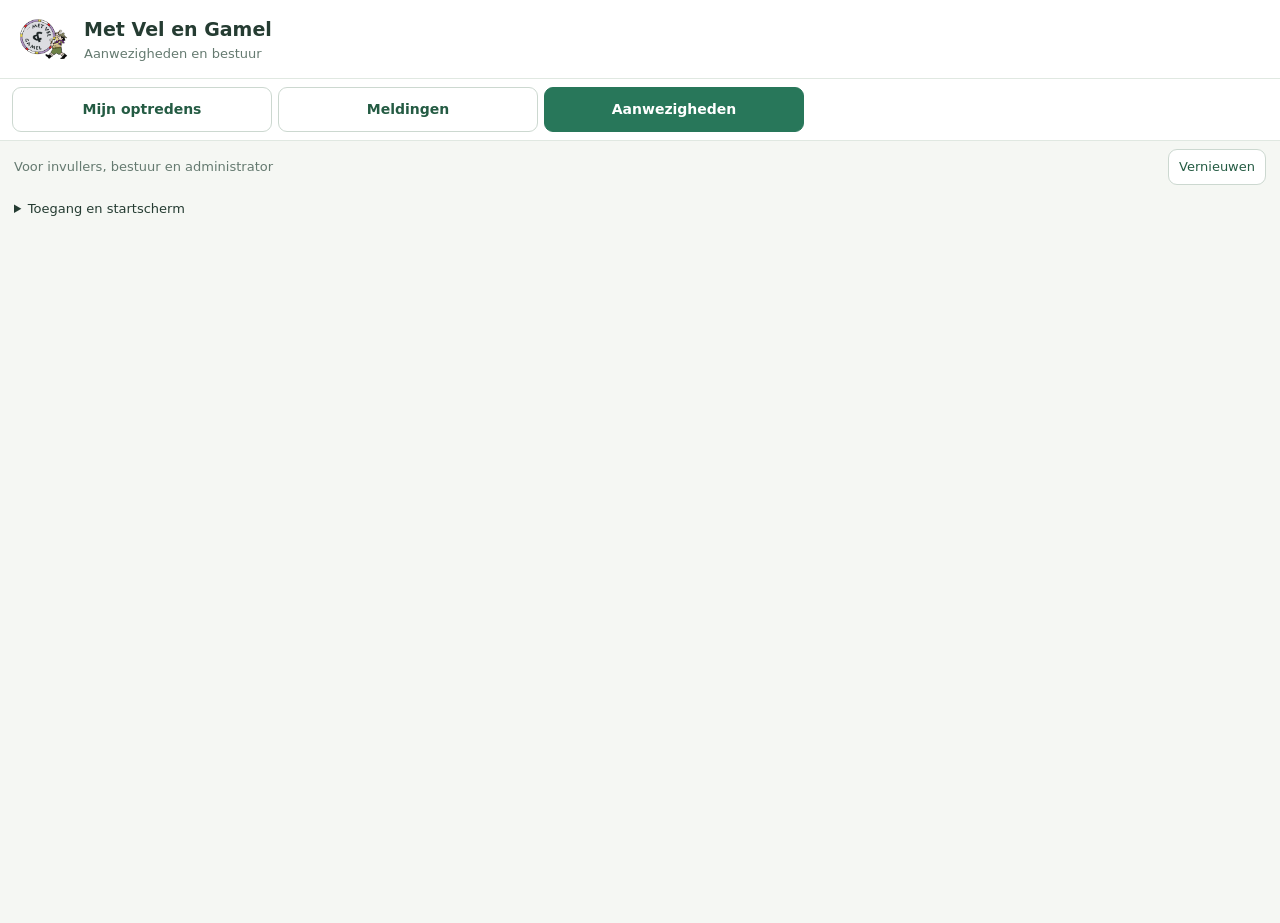
<file: aanwezigheden/index.html>
<!doctype html><html lang="nl"><head><meta charset="utf-8"><meta name="viewport" content="width=device-width,initial-scale=1"><meta name="apple-mobile-web-app-capable" content="yes"><meta name="apple-mobile-web-app-title" content="Met Vel en Gamel"><link rel="apple-touch-icon" href="./apple-touch-icon-v2.png"><title>Met Vel en Gamel</title><meta http-equiv="refresh" content="0;url=../stk-proef/?onderdeel=aanwezigheden"></head><body><p>De STK-app wordt geopend.</p><a href="../stk-proef/?onderdeel=aanwezigheden">Open de gezamenlijke STK-app</a><script>location.replace("../stk-proef/?onderdeel=aanwezigheden");</script></body></html>
</file>
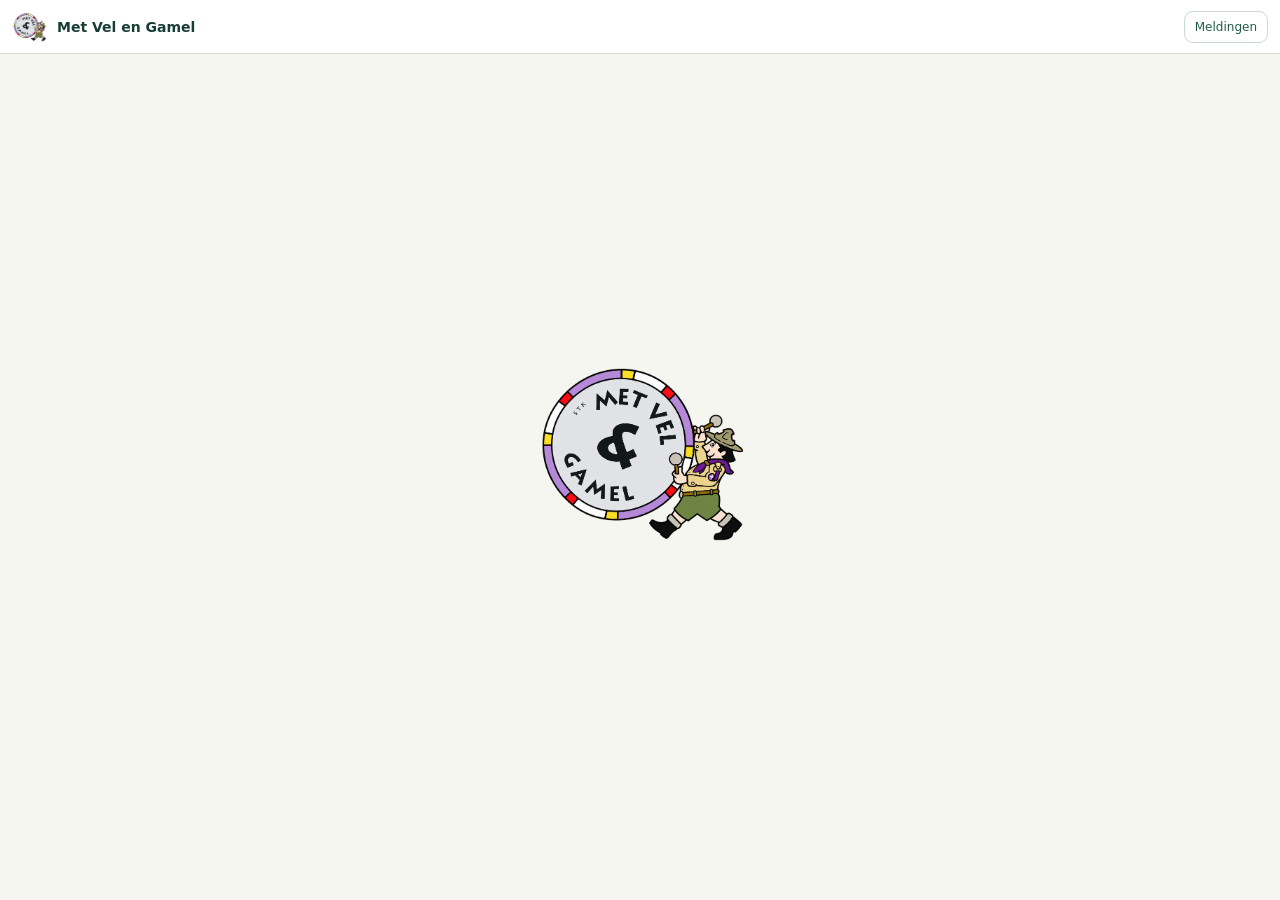
<file: meldingen/index.html>
<!doctype html><html lang="nl"><head><meta charset="utf-8"><meta name="viewport" content="width=device-width,initial-scale=1,viewport-fit=cover"><meta name="theme-color" content="#235d49"><meta name="apple-mobile-web-app-capable" content="yes"><meta name="apple-mobile-web-app-title" content="Met Vel en Gamel"><meta name="referrer" content="no-referrer"><title>Met Vel en Gamel</title><link id="manifest" rel="manifest" href="manifest.webmanifest"><link rel="apple-touch-icon" sizes="1254x1254" href="https://trommelkorps.github.io/mvg-aanwezigheden-startpagina/aanwezigheden/apple-touch-icon-v2.png?icon=20261101"><link rel="icon" href="https://trommelkorps.github.io/mvg-aanwezigheden-startpagina/aanwezigheden/apple-touch-icon-v2.png?icon=20261101"><style>
:root{font-family:system-ui,sans-serif;color:#183d35;background:#f5f6f0}*{box-sizing:border-box}body{margin:0}header{height:calc(54px + env(safe-area-inset-top));padding:calc(7px + env(safe-area-inset-top)) 12px 7px;display:flex;align-items:center;gap:10px;background:#fff;border-bottom:1px solid #d4ded7}header img{width:35px;height:35px;object-fit:contain}header b{flex:1;font-size:14px;min-width:0}button{font:inherit;cursor:pointer;border:1px solid #235d49;border-radius:9px;padding:12px 16px;color:white;background:#235d49}header button{font-size:12px;padding:8px 10px}.secondary{color:#235d49;background:#fff;border-color:#cbd8cf}button:disabled{opacity:.55;cursor:wait}#appFrame{border:0;display:block;width:100%;height:calc(100dvh - 54px - env(safe-area-inset-top));background:#f5f6f0}#loadNotice{position:fixed;left:15px;right:15px;top:80px;max-width:540px;margin:auto;background:#fff;padding:16px;border:1px solid #d4ded7;border-radius:12px;z-index:2;font-size:14px}dialog{border:1px solid #d4ded7;border-radius:18px;padding:24px;width:min(520px,calc(100vw - 28px));max-height:88dvh;overflow:auto;color:#183d35;background:#fff}dialog::backdrop{background:#173c3466}.dialog-head{display:flex;align-items:start;gap:15px}.dialog-head h1{flex:1;font-size:24px;margin:0 0 14px}.close{background:none;color:#235d49;border:0;font-size:25px;padding:0 5px}p{line-height:1.6}#pushStatus{background:#edf3ee;border-radius:10px;padding:14px;overflow-wrap:anywhere}#pushStatus[data-error=true]{color:#9b3025;background:#fcf0ee}.actions{display:flex;gap:10px;flex-wrap:wrap}.actions button{max-width:100%;white-space:normal}details{margin-top:22px;font-size:14px}details p{color:#60756c}.install-tip{padding:12px;background:#f5f6f0;border-radius:9px;font-size:14px}.muted{color:#60756c;font-size:13px}[hidden]{display:none!important}@media(max-width:360px){header b{font-size:12px}header button{font-size:11px;padding:8px}dialog{padding:19px}}
#loadNotice:has(.startup-drummer){top:50%;left:50%;right:auto;transform:translate(-50%,-50%);width:max-content;margin:0;padding:0;border:0;background:transparent}.startup-drummer{display:block;width:clamp(130px,44vw,220px);height:clamp(130px,44vw,220px);object-fit:contain;animation:startupDrumStep .8s ease-in-out infinite}@keyframes startupDrumStep{0%,100%{transform:rotate(-3deg)}50%{transform:translateY(-6px) rotate(3deg)}}@media(prefers-reduced-motion:reduce){.startup-drummer{animation:none}}</style></head><body><header><img src="../aanwezigheden/apple-touch-icon-v2.png" alt=""><b>Met Vel en Gamel</b><button id="openManagement" class="secondary" hidden>Beheer</button><button id="showNotifications" class="secondary">Meldingen</button></header><div id="loadNotice" role="status"><img class="startup-drummer" src="../aanwezigheden/apple-touch-icon-v2.png" alt="De app wordt geladen" width="220" height="220"></div><iframe id="appFrame" title="Met Vel en Gamel" allow="clipboard-write"></iframe>
<dialog id="notifications" aria-labelledby="pushTitle"><div class="dialog-head"><h1 id="pushTitle">Meldingen</h1><button id="closeNotifications" class="close" aria-label="Terug naar de app">×</button></div><p>Ontvang een melding bij nieuwe of gewijzigde optredens. Je lidprofiel wordt automatisch gekoppeld.</p><p id="pushStatus" role="status">De meldingsdienst wordt geladen…</p><div class="actions"><button id="enable" disabled>Meldingen inschakelen</button><button id="disable" class="secondary" hidden>Meldingen uitschakelen</button><button id="retryLink" class="secondary" hidden>Opnieuw proberen</button></div><p id="installTip" class="install-tip" hidden>Op iPhone: bewaar deze app eerst via Safari → Delen → Zet op beginscherm. Open daarna het clubicoon en schakel hier meldingen in.</p><details><summary>App op je beginscherm zetten</summary><p><b>iPhone:</b> open jouw persoonlijke uitnodiging in Safari. Kies Delen → Zet op beginscherm → Voeg toe.</p><p><b>Android:</b> open jouw persoonlijke uitnodiging in Chrome. Kies via het menu Installeren of Toevoegen aan startscherm.</p><p>Bewaar het icoon <b>Met Vel en Gamel</b> met het clublogo. Dit is dezelfde app; meldingen zijn optioneel.</p></details><p class="muted">Je hoeft geen lidlink te kopiëren en geen aparte profielkoppeling te bevestigen.</p><details><summary>Invuller, bestuur of administrator?</summary><p>Open de beheerschermen met je persoonlijke toegangscode. Je rechten worden door de app gecontroleerd.</p><button id="managementLogin" class="secondary">Aanmelden voor beheer</button></details><button id="retryService" class="secondary" hidden>Meldingsdienst opnieuw laden</button><p id="serviceCheck" class="muted"></p></dialog>

<script src="app-eeningang.js?v=4" defer></script><script id="onesignalSdk" src="https://cdn.onesignal.com/sdks/web/v16/OneSignalSDK.page.js" defer></script></body></html>
</file>
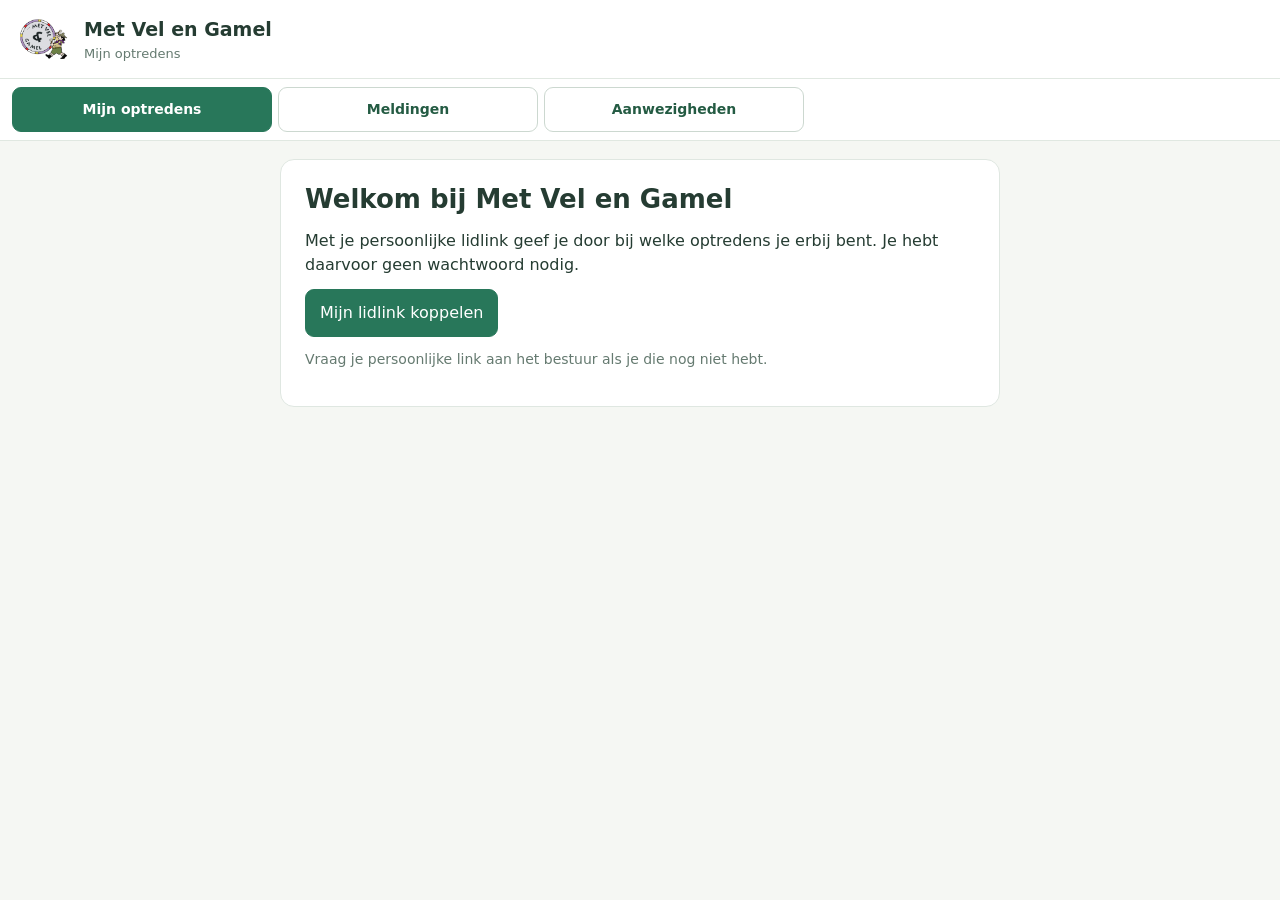
<file: stk-proef/index.html>
<!doctype html><html lang="nl"><head><meta charset="utf-8"><meta name="viewport" content="width=device-width,initial-scale=1,viewport-fit=cover"><meta name="theme-color" content="#28775a"><meta name="apple-mobile-web-app-capable" content="yes"><meta name="apple-mobile-web-app-title" content="Met Vel en Gamel"><meta name="referrer" content="no-referrer"><link rel="manifest" href="./manifest.webmanifest"><link rel="apple-touch-icon" href="../aanwezigheden/apple-touch-icon-v2.png"><link rel="icon" type="image/png" href="../aanwezigheden/apple-touch-icon-v2.png"><title>Met Vel en Gamel</title><link rel="stylesheet" href="./app.css?v=2"><script defer src="./config.js"></script><script defer src="./app.js?v=1"></script><script defer src="./share.js?v=1"></script></head><body>
<header class="brand"><img src="./logo-kleur.png" alt="Met Vel en Gamel"><div><strong>Met Vel en Gamel</strong><span id="screenTitle">Mijn optredens</span></div></header>
<nav aria-label="Appmenu"><button type="button" data-nav="mine">Mijn optredens</button><button type="button" data-nav="notifications">Meldingen</button><button type="button" data-nav="staff">Aanwezigheden</button></nav>
<main>
<section data-view="mine"><div id="connectHelp" class="card"><h1>Welkom bij Met Vel en Gamel</h1><p>Met je persoonlijke lidlink geef je door bij welke optredens je erbij bent. Je hebt daarvoor geen wachtwoord nodig.</p><button id="connectButton" class="primary">Mijn lidlink koppelen</button><p class="muted">Vraag je persoonlijke link aan het bestuur als je die nog niet hebt.</p></div><div id="personalTools" class="frameTools"><span>Je beschikbaarheid en persoonlijke agenda</span><button id="reloadPersonal" type="button">Vernieuwen</button></div><iframe id="personalFrame" title="Mijn optredens en persoonlijke agenda" referrerpolicy="no-referrer" allow="clipboard-write" hidden></iframe></section>
<section data-view="notifications" hidden><div class="card"><h1>Meldingen op dit toestel</h1><p id="pushStatus" role="status">De meldingsdienst wordt geladen…</p><button id="enable" class="primary" disabled>Meldingen inschakelen</button><button id="disable" hidden>Meldingen uitschakelen</button><p class="muted">Op een iPhone: voeg deze app in Safari toe aan je beginscherm en open ze via dat icoon. Je kiest zelf of je meldingen wilt ontvangen.</p></div>
<div class="card"><h2>Mijn lidprofiel</h2><p id="profileStatus" role="status"></p><p id="linkHint"></p><label for="personalLink">Persoonlijke lidlink</label><input id="personalLink" type="url" autocomplete="off" spellcheck="false" placeholder="Plak hier de persoonlijke link van het bestuur"><button id="saveProfile" type="button">Lidlink bewaren</button><p id="formMessage" role="status"></p><a id="registerDevice" class="primary button" hidden>Koppel dit toestel aan mijn lidprofiel</a><p class="muted">Voor meldingen moet je de toestelkoppeling nog bevestigen. Controleer daar je naam en tik op ‘Koppel dit toestel’. Deel je persoonlijke lidlink en agendalink niet met anderen.</p></div>
<div class="card"><h2>Agenda</h2><p>Je agendalink staat onder <b>Mijn optredens → Mijn STK-agenda automatisch laten bijwerken</b>. Voeg die één keer toe als agenda-abonnement. Een ontvangen pushmelding versnelt de verversing van je agenda niet.</p></div></section>
<section data-view="staff" hidden><div class="frameTools"><span>Voor invullers, bestuur en administrator</span><button id="reloadStaff" type="button">Vernieuwen</button></div><details class="staffHelp"><summary>Toegang en startscherm</summary><p>Meld je aan met je bestaande persoonlijke toegangscode. De functies binnen dit onderdeel volgen je rol. Je persoonlijke lidlink geeft geen beheertoegang.</p><label><input id="rememberStaff" type="checkbox"> Deze app voortaan openen bij Aanwezigheden</label></details><iframe id="staffFrame" title="Aanwezigheden ledenbeheer en optredensplanning" referrerpolicy="no-referrer" allow="clipboard-write"></iframe></section>
<section data-view="register" hidden><button id="backSettings" type="button">← Terug naar meldingen</button><iframe id="registrationFrame" title="Bevestiging van de toestelkoppeling" referrerpolicy="no-referrer"></iframe></section>
</main><noscript><p>Schakel JavaScript in om de STK-app te gebruiken.</p></noscript></body></html>
</file>
<file: stk-proef/app.css>
*{box-sizing:border-box}html,body{margin:0;min-height:100%;background:#f5f7f3;color:#253c32;font:16px/1.5 system-ui}body{padding-top:env(safe-area-inset-top)}[hidden]{display:none!important}.brand{display:flex;align-items:center;gap:12px;background:#fff;padding:10px max(14px,calc((100vw - 1400px)/2));border-bottom:1px solid #e0e8e1}.brand img{width:58px;height:58px;object-fit:contain}.brand strong{display:block;font-size:19px}.brand span{display:block;font-size:13px;color:#657a70}nav{display:flex;gap:6px;padding:8px 12px;background:#fff;border-bottom:1px solid #e0e8e1;position:sticky;top:0;z-index:5}button,.button{font:inherit;border:1px solid #ccd8d0;border-radius:9px;background:#fff;color:#245b43;padding:11px 14px;cursor:pointer;text-decoration:none;display:inline-block}button:disabled{opacity:.55;cursor:default}nav button{flex:1;max-width:260px;font-size:14px;font-weight:650}.active,.primary{background:#28775a;color:#fff;border-color:#28775a}main{max-width:1500px;margin:auto}section{min-width:0}.card{max-width:720px;margin:18px auto;padding:24px;background:#fff;border:1px solid #dfe7e1;border-radius:14px}h1{font-size:26px;line-height:1.2;margin:0 0 14px}h2{font-size:21px;margin:0 0 12px}p{margin:12px 0}.muted{font-size:14px;color:#657a70}label{display:block;font-size:14px;font-weight:600}input[type=url]{display:block;width:100%;font:inherit;padding:12px;margin:7px 0 12px;border:1px solid #bdcbc3;border-radius:8px}input[type=checkbox]{width:18px;height:18px;vertical-align:middle;margin-right:8px}.frameTools{display:flex;align-items:center;justify-content:space-between;gap:10px;padding:8px 14px;color:#657a70;font-size:13px}.frameTools button{font-size:13px;padding:7px 10px}iframe{display:block;width:100%;height:calc(100dvh - 167px);min-height:420px;border:0;background:#f5f7f3}.staffHelp{padding:6px 14px;max-width:850px;font-size:13px}.staffHelp summary{cursor:pointer}.staffHelp+iframe{height:calc(100dvh - 201px)}#registrationFrame{height:calc(100dvh - 180px)}#backSettings{margin:10px}#registerDevice{margin-top:8px}#formMessage:empty{display:none}@media(max-width:600px){.brand{padding:8px 12px}.brand img{width:44px;height:44px}.brand strong{font-size:17px}nav{padding:7px 6px;gap:5px}nav button{font-size:12px;padding:11px 6px}.card{margin:12px;padding:20px}h1{font-size:23px}.frameTools{padding:8px;font-size:12px}iframe{height:calc(100dvh - 151px)}.staffHelp+iframe{height:calc(100dvh - 185px)}}

.shareDialog{width:min(94vw,720px);max-height:90dvh;overflow:auto;border:1px solid #c9d8ce;border-radius:14px;padding:22px;color:#253c32;background:white}.shareDialog::backdrop{background:rgba(15,30,20,.45)}.shareDialog textarea{width:100%;height:38dvh;min-height:180px;font:14px/1.5 system-ui;padding:12px;border:1px solid #c9d8ce;border-radius:8px}.shareActions{display:flex;gap:8px;flex-wrap:wrap;margin-top:14px}.shareDialog [hidden]{display:none!important}
</file>
